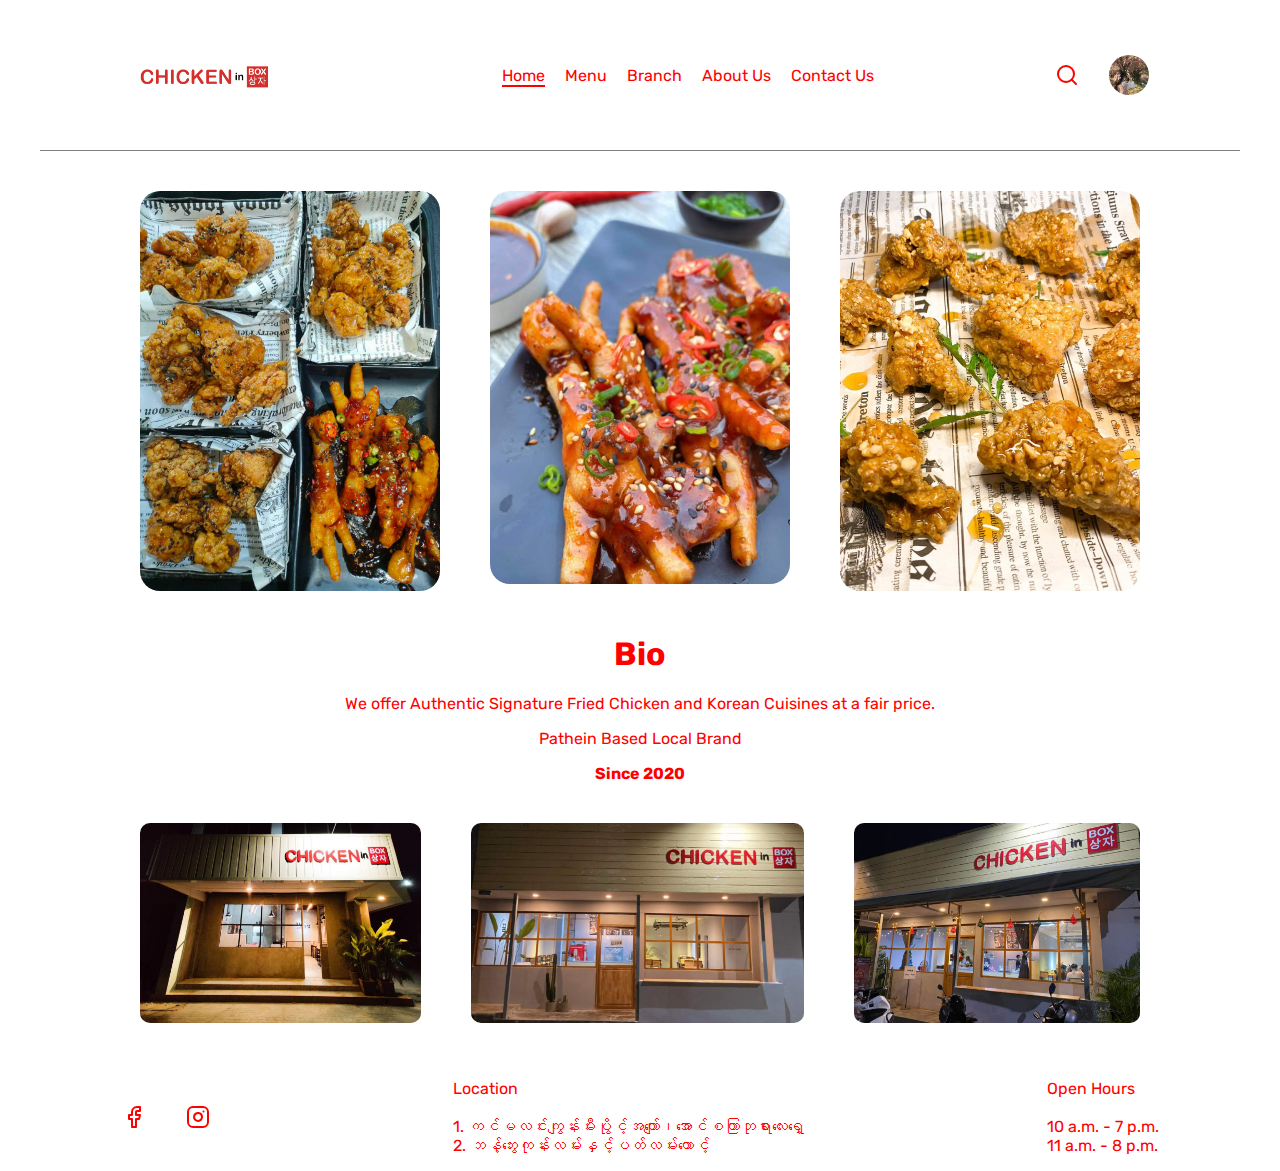
<file: index.html>
<!DOCTYPE html>
<html lang="en">
  <head>
    <meta charset="UTF-8" />
    <meta http-equiv="X-UA-Compatible" content="IE=edge" />
    <meta name="viewport" content="width=device-width, initial-scale=1.0" />
    <title>CIB - Restaurant</title>
    <link rel="stylesheet" href="./css/index.css" />
  </head>
  <body>
    <nav class="head-nav">
      <div class="logo">
        <img src="./images/PNG_Standard_Logo.png" class="logo-img" alt="" />
        <!-- <h1 class="logo-name">Chicken In Box</h1> -->
      </div>

      <div class="nav">
        <ul>
          <li><a href="#" class="underline">Home</a></li>
          <li><a href="menu.html">Menu</a></li>
          <li><a href="branch.html">Branch</a></li>
          <li><a href="#">About Us</a></li>
          <li><a href="#">Contact Us</a></li>
        </ul>
      </div>

      <div class="nav-right">
        <svg
          xmlns="http://www.w3.org/2000/svg"
          width="24"
          height="24"
          viewBox="0 0 24 24"
          fill="none"
          stroke="currentColor"
          stroke-width="2"
          stroke-linecap="round"
          stroke-linejoin="round"
          class="feather feather-search"
        >
          <circle cx="11" cy="11" r="8"></circle>
          <line x1="21" y1="21" x2="16.65" y2="16.65"></line>
        </svg>
        <img src="./images/pg.jpg" class="profile-img" alt="" />
      </div>
    </nav>

    <section class="CIB-body">
      <section class="left-body">
        <div class="main-item">
          <img src="./images/FB_IMG_1678706693869.jpg" class="img-one" alt="" />
        </div>

        <div class="main-item">
          <img src="./images/chicken-feet.jpg" class="img-two" alt="" />
        </div>

        <div class="main-item">
          <img
            src="./images/FB_IMG_1678706627878.jpg"
            class="img-three"
            alt=""
          />
        </div>
      </section>
    </section>

    <section class="bio">
      <h1>Bio</h1>
      <p>
        We offer Authentic Signature Fried Chicken and Korean Cuisines at a fair
        price.
      </p>
      <p>Pathein Based Local Brand</p>
      <strong>Since 2020</strong>
    </section>

    <section class="CIB-body">
      <section class="left-body">
        <div class="branch-img-container">
          <img src="./images/front-side-tcp.jpg" class="" alt="" />
        </div>

        <div class="branch-img-container">
          <img src="./images/front-side-one.jpg" class="" alt="" />
        </div>

        <div class="branch-img-container">
          <img src="./images/front-side-xcp.jpg" class="" alt="" />
        </div>
      </section>
    </section>

    <footer class="footer">
      <div class="left-footer">
        <svg
          xmlns="http://www.w3.org/2000/svg"
          width="24"
          height="24"
          viewBox="0 0 24 24"
          fill="none"
          stroke="currentColor"
          stroke-width="2"
          stroke-linecap="round"
          stroke-linejoin="round"
          class="feather feather-facebook"
        >
          <path
            d="M18 2h-3a5 5 0 0 0-5 5v3H7v4h3v8h4v-8h3l1-4h-4V7a1 1 0 0 1 1-1h3z"
          ></path>
        </svg>
        <svg
          xmlns="http://www.w3.org/2000/svg"
          width="24"
          height="24"
          viewBox="0 0 24 24"
          fill="none"
          stroke="currentColor"
          stroke-width="2"
          stroke-linecap="round"
          stroke-linejoin="round"
          class="feather feather-instagram"
        >
          <rect x="2" y="2" width="20" height="20" rx="5" ry="5"></rect>
          <path d="M16 11.37A4 4 0 1 1 12.63 8 4 4 0 0 1 16 11.37z"></path>
          <line x1="17.5" y1="6.5" x2="17.51" y2="6.5"></line>
        </svg>
      </div>

      <div class="middle-footer">
        <p>
          Location
          <br />
          <br />
          1. ကင်မလင်းကျွန်းမီးပွိုင့်အကျော်၊အောင်စကြာဘုရားလေးရှေ့
          <br />
          2. ဘန့်ဘွေးကုန်းလမ်းနှင့်ပတ်လမ်းထောင့်
        </p>
      </div>

      <div class="right-footer">
        <p>
          Open Hours
          <br />
          <br />
          10 a.m. - 7 p.m.
          <br />
          11 a.m. - 8 p.m.
        </p>
      </div>
    </footer>
  </body>
</html>
</file>
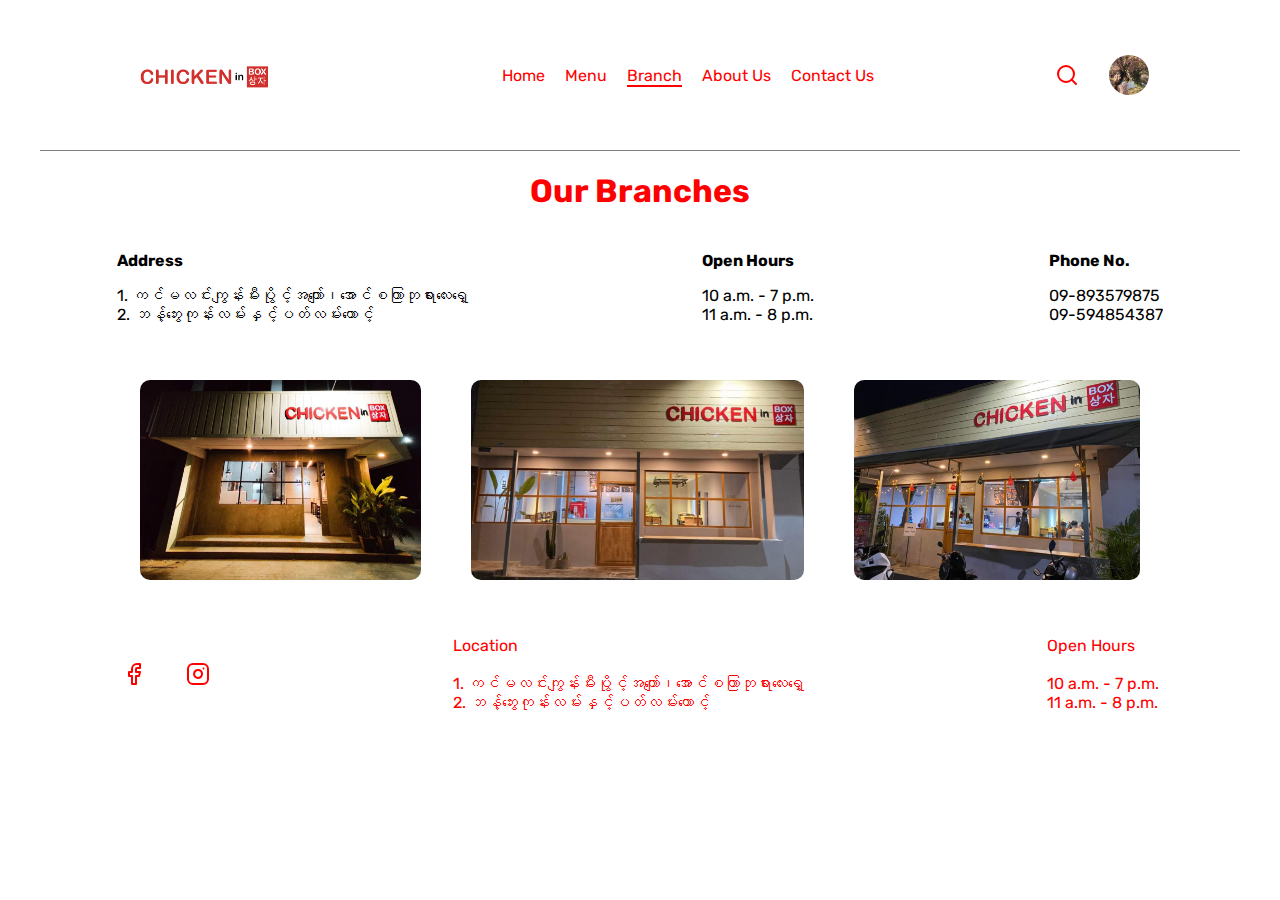
<file: branch.html>
<!DOCTYPE html>
<html lang="en">
  <head>
    <meta charset="UTF-8" />
    <meta http-equiv="X-UA-Compatible" content="IE=edge" />
    <meta name="viewport" content="width=device-width, initial-scale=1.0" />
    <title>CIB - Restaurant</title>
    <link rel="stylesheet" href="./css/index.css" />
  </head>
  <body>
    <nav class="head-nav">
      <div class="logo">
        <img src="./images/PNG_Standard_Logo.png" class="logo-img" alt="" />
        <!-- <h1 class="logo-name">Chicken In Box</h1> -->
      </div>

      <div class="nav">
        <ul>
          <li><a href="index.html">Home</a></li>
          <li><a href="menu.html">Menu</a></li>
          <li><a href="#" class="underline">Branch</a></li>
          <li><a href="#">About Us</a></li>
          <li><a href="#">Contact Us</a></li>
        </ul>
      </div>

      <div class="nav-right">
        <svg
          xmlns="http://www.w3.org/2000/svg"
          width="24"
          height="24"
          viewBox="0 0 24 24"
          fill="none"
          stroke="currentColor"
          stroke-width="2"
          stroke-linecap="round"
          stroke-linejoin="round"
          class="feather feather-search"
        >
          <circle cx="11" cy="11" r="8"></circle>
          <line x1="21" y1="21" x2="16.65" y2="16.65"></line>
        </svg>
        <img src="./images/pg.jpg" class="profile-img" alt="" />
      </div>
    </nav>

    <div class="branch">
      <h1>Our Branches</h1>
      <br />
      <div class="branch-list">
        <div class="address">
          <strong>Address</strong>
          <br />
          <p>
            1. ကင်မလင်းကျွန်းမီးပွိုင့်အကျော်၊အောင်စကြာဘုရားလေးရှေ့
            <br />
            2. ဘန့်ဘွေးကုန်းလမ်းနှင့်ပတ်လမ်းထောင့်
          </p>
        </div>

        <div class="time">
          <strong>Open Hours</strong>
          <br />
          <p>
            10 a.m. - 7 p.m.
            <br />
            11 a.m. - 8 p.m.
          </p>
        </div>

        <div class="phone">
          <strong>Phone No.</strong>
          <br />
          <p>
            09-893579875
            <br />
            09-594854387
          </p>
        </div>
      </div>
    </div>

    <section class="CIB-body">
      <section class="left-body">
        <div class="branch-img-container">
          <img src="./images/front-side-tcp.jpg" class="" alt="" />
        </div>

        <div class="branch-img-container">
          <img src="./images/front-side-one.jpg" class="" alt="" />
        </div>

        <div class="branch-img-container">
          <img src="./images/front-side-xcp.jpg" class="" alt="" />
        </div>
      </section>
    </section>

    <footer class="footer">
      <div class="left-footer">
        <svg
          xmlns="http://www.w3.org/2000/svg"
          width="24"
          height="24"
          viewBox="0 0 24 24"
          fill="none"
          stroke="currentColor"
          stroke-width="2"
          stroke-linecap="round"
          stroke-linejoin="round"
          class="feather feather-facebook"
        >
          <path
            d="M18 2h-3a5 5 0 0 0-5 5v3H7v4h3v8h4v-8h3l1-4h-4V7a1 1 0 0 1 1-1h3z"
          ></path>
        </svg>
        <svg
          xmlns="http://www.w3.org/2000/svg"
          width="24"
          height="24"
          viewBox="0 0 24 24"
          fill="none"
          stroke="currentColor"
          stroke-width="2"
          stroke-linecap="round"
          stroke-linejoin="round"
          class="feather feather-instagram"
        >
          <rect x="2" y="2" width="20" height="20" rx="5" ry="5"></rect>
          <path d="M16 11.37A4 4 0 1 1 12.63 8 4 4 0 0 1 16 11.37z"></path>
          <line x1="17.5" y1="6.5" x2="17.51" y2="6.5"></line>
        </svg>
      </div>

      <div class="middle-footer">
        <p>
          Location
          <br />
          <br />
          1. ကင်မလင်းကျွန်းမီးပွိုင့်အကျော်၊အောင်စကြာဘုရားလေးရှေ့
          <br />
          2. ဘန့်ဘွေးကုန်းလမ်းနှင့်ပတ်လမ်းထောင့်
        </p>
      </div>

      <div class="right-footer">
        <p>
          Open Hours
          <br />
          <br />
          10 a.m. - 7 p.m.
          <br />
          11 a.m. - 8 p.m.
        </p>
      </div>
    </footer>
  </body>
</html>
</file>
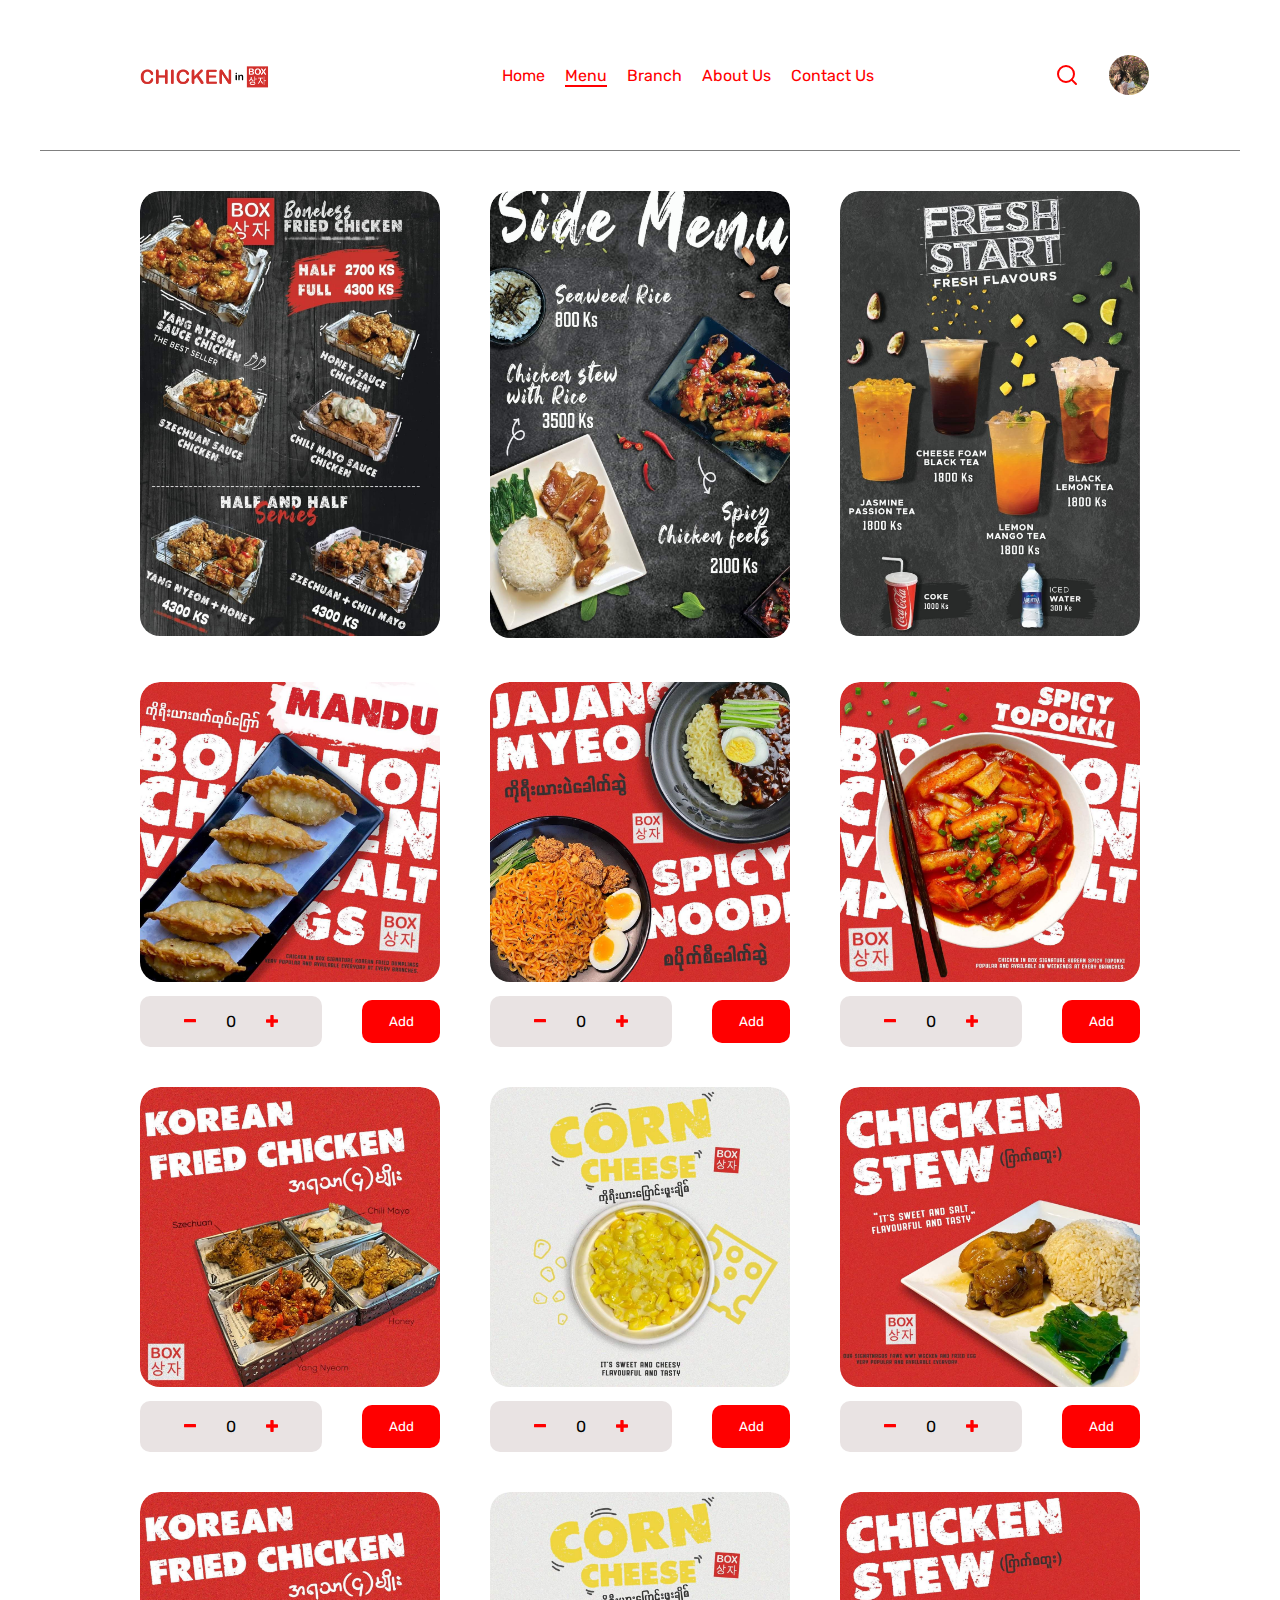
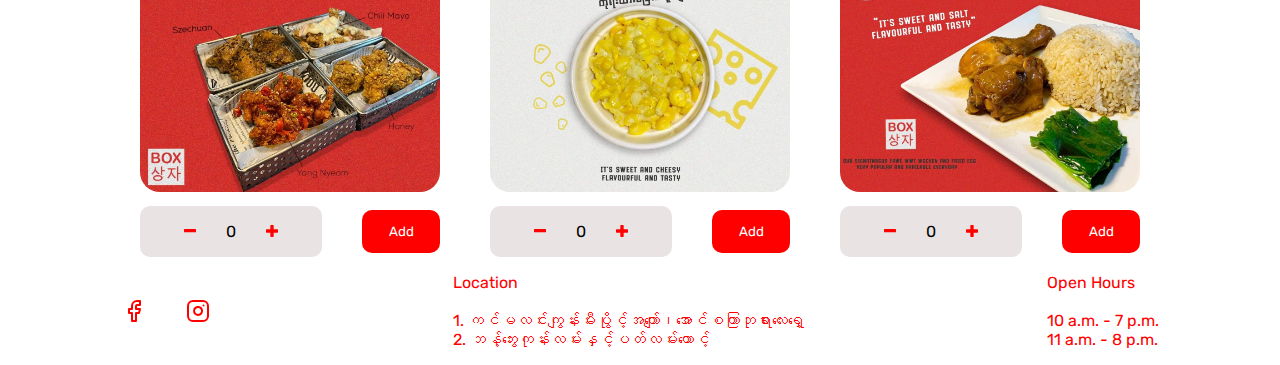
<file: menu.html>
<!DOCTYPE html>
<html lang="en">
  <head>
    <meta charset="UTF-8" />
    <meta http-equiv="X-UA-Compatible" content="IE=edge" />
    <meta name="viewport" content="width=device-width, initial-scale=1.0" />
    <title>CIB - Restaurant</title>
    <link rel="stylesheet" href="./css/index.css" />
  </head>
  <body>
    <nav class="head-nav">
      <div class="logo">
        <img src="./images/PNG_Standard_Logo.png" class="logo-img" alt="" />
        <!-- <h1 class="logo-name">Chicken In Box</h1> -->
      </div>

      <div class="nav">
        <ul>
          <li><a href="./index.html">Home</a></li>
          <li><a href="#" class="underline">Menu</a></li>
          <li><a href="./branch.html">Branch</a></li>
          <li><a href="#">About Us</a></li>
          <li><a href="#">Contact Us</a></li>
        </ul>
      </div>

      <div class="nav-right">
        <svg
          xmlns="http://www.w3.org/2000/svg"
          width="24"
          height="24"
          viewBox="0 0 24 24"
          fill="none"
          stroke="currentColor"
          stroke-width="2"
          stroke-linecap="round"
          stroke-linejoin="round"
          class="feather feather-search"
        >
          <circle cx="11" cy="11" r="8"></circle>
          <line x1="21" y1="21" x2="16.65" y2="16.65"></line>
        </svg>
        <img src="./images/pg.jpg" class="profile-img" alt="" />
      </div>
    </nav>

    <section class="CIB-body">
      <section class="left-body">
        <div class="main-item">
          <div class="img-container">
            <img src="./images/chicken-menu.jpg" class="img-one" alt="" />
          </div>
        </div>

        <div class="main-item">
          <div class="img-container">
            <img src="./images/side-menu.jpg" class="img-two" alt="" />
          </div>
        </div>

        <div class="main-item">
          <div class="img-container">
            <img src="./images/drinks.jpg" class="img-three" alt="" />
          </div>
        </div>
      </section>
    </section>

    <section class="CIB-body">
      <section class="left-body">
        <div class="menu-item">
          <div class="img-container">
            <img src="./images/mandu.jpg" class="img-one" alt="" />
          </div>
          <div class="shop">
            <div class="shop-list">
              <svg
                width="12"
                height="4"
                xmlns="http://www.w3.org/2000/svg"
                xmlns:xlink="http://www.w3.org/1999/xlink"
              >
                <defs>
                  <path
                    d="M11.357 3.332A.641.641 0 0 0 12 2.69V.643A.641.641 0 0 0 11.357 0H.643A.641.641 0 0 0 0 .643v2.046c0 .357.287.643.643.643h10.714Z"
                    id="a"
                  />
                </defs>
                <use fill="red" fill-rule="nonzero" xlink:href="#a" />
              </svg>
              <p>0</p>
              <svg
                width="12"
                height="12"
                xmlns="http://www.w3.org/2000/svg"
                xmlns:xlink="http://www.w3.org/1999/xlink"
              >
                <defs>
                  <path
                    d="M12 7.023V4.977a.641.641 0 0 0-.643-.643h-3.69V.643A.641.641 0 0 0 7.022 0H4.977a.641.641 0 0 0-.643.643v3.69H.643A.641.641 0 0 0 0 4.978v2.046c0 .356.287.643.643.643h3.69v3.691c0 .356.288.643.644.643h2.046a.641.641 0 0 0 .643-.643v-3.69h3.691A.641.641 0 0 0 12 7.022Z"
                    id="b"
                  />
                </defs>
                <use fill="red" fill-rule="nonzero" xlink:href="#b" />
              </svg>
            </div>

            <button class="add-to-cart">
              <p>Add</p>
            </button>
          </div>
        </div>

        <div class="menu-item">
          <div class="img-container">
            <img src="./images/spicy-noodle.jpg" class="img-two" alt="" />
          </div>
          <div class="shop">
            <div class="shop-list">
              <svg
                width="12"
                height="4"
                xmlns="http://www.w3.org/2000/svg"
                xmlns:xlink="http://www.w3.org/1999/xlink"
              >
                <defs>
                  <path
                    d="M11.357 3.332A.641.641 0 0 0 12 2.69V.643A.641.641 0 0 0 11.357 0H.643A.641.641 0 0 0 0 .643v2.046c0 .357.287.643.643.643h10.714Z"
                    id="a"
                  />
                </defs>
                <use fill="red" fill-rule="nonzero" xlink:href="#a" />
              </svg>
              <p>0</p>
              <svg
                width="12"
                height="12"
                xmlns="http://www.w3.org/2000/svg"
                xmlns:xlink="http://www.w3.org/1999/xlink"
              >
                <defs>
                  <path
                    d="M12 7.023V4.977a.641.641 0 0 0-.643-.643h-3.69V.643A.641.641 0 0 0 7.022 0H4.977a.641.641 0 0 0-.643.643v3.69H.643A.641.641 0 0 0 0 4.978v2.046c0 .356.287.643.643.643h3.69v3.691c0 .356.288.643.644.643h2.046a.641.641 0 0 0 .643-.643v-3.69h3.691A.641.641 0 0 0 12 7.022Z"
                    id="b"
                  />
                </defs>
                <use fill="red" fill-rule="nonzero" xlink:href="#b" />
              </svg>
            </div>

            <button class="add-to-cart">
              <p>Add</p>
            </button>
          </div>
        </div>

        <div class="menu-item">
          <div class="img-container">
            <img src="./images/topokki.jpg" class="img-three" alt="" />
          </div>
          <div class="shop">
            <div class="shop-list">
              <svg
                width="12"
                height="4"
                xmlns="http://www.w3.org/2000/svg"
                xmlns:xlink="http://www.w3.org/1999/xlink"
              >
                <defs>
                  <path
                    d="M11.357 3.332A.641.641 0 0 0 12 2.69V.643A.641.641 0 0 0 11.357 0H.643A.641.641 0 0 0 0 .643v2.046c0 .357.287.643.643.643h10.714Z"
                    id="a"
                  />
                </defs>
                <use fill="red" fill-rule="nonzero" xlink:href="#a" />
              </svg>
              <p>0</p>
              <svg
                width="12"
                height="12"
                xmlns="http://www.w3.org/2000/svg"
                xmlns:xlink="http://www.w3.org/1999/xlink"
              >
                <defs>
                  <path
                    d="M12 7.023V4.977a.641.641 0 0 0-.643-.643h-3.69V.643A.641.641 0 0 0 7.022 0H4.977a.641.641 0 0 0-.643.643v3.69H.643A.641.641 0 0 0 0 4.978v2.046c0 .356.287.643.643.643h3.69v3.691c0 .356.288.643.644.643h2.046a.641.641 0 0 0 .643-.643v-3.69h3.691A.641.641 0 0 0 12 7.022Z"
                    id="b"
                  />
                </defs>
                <use fill="red" fill-rule="nonzero" xlink:href="#b" />
              </svg>
            </div>

            <button class="add-to-cart">
              <p>Add</p>
            </button>
          </div>
        </div>
      </section>
    </section>

    <section class="CIB-body">
      <section class="left-body">
        <div class="menu-item">
          <div class="img-container">
            <img src="./images/four-taste.jpg" class="img-one" alt="" />
          </div>
          <div class="shop">
            <div class="shop-list">
              <svg
                width="12"
                height="4"
                xmlns="http://www.w3.org/2000/svg"
                xmlns:xlink="http://www.w3.org/1999/xlink"
              >
                <defs>
                  <path
                    d="M11.357 3.332A.641.641 0 0 0 12 2.69V.643A.641.641 0 0 0 11.357 0H.643A.641.641 0 0 0 0 .643v2.046c0 .357.287.643.643.643h10.714Z"
                    id="a"
                  />
                </defs>
                <use fill="red" fill-rule="nonzero" xlink:href="#a" />
              </svg>
              <p>0</p>
              <svg
                width="12"
                height="12"
                xmlns="http://www.w3.org/2000/svg"
                xmlns:xlink="http://www.w3.org/1999/xlink"
              >
                <defs>
                  <path
                    d="M12 7.023V4.977a.641.641 0 0 0-.643-.643h-3.69V.643A.641.641 0 0 0 7.022 0H4.977a.641.641 0 0 0-.643.643v3.69H.643A.641.641 0 0 0 0 4.978v2.046c0 .356.287.643.643.643h3.69v3.691c0 .356.288.643.644.643h2.046a.641.641 0 0 0 .643-.643v-3.69h3.691A.641.641 0 0 0 12 7.022Z"
                    id="b"
                  />
                </defs>
                <use fill="red" fill-rule="nonzero" xlink:href="#b" />
              </svg>
            </div>

            <button class="add-to-cart">
              <p>Add</p>
            </button>
          </div>
        </div>

        <div class="menu-item">
          <div class="img-container">
            <img src="./images/corn-cheese.jpg" class="img-two" alt="" />
          </div>
          <div class="shop">
            <div class="shop-list">
              <svg
                width="12"
                height="4"
                xmlns="http://www.w3.org/2000/svg"
                xmlns:xlink="http://www.w3.org/1999/xlink"
              >
                <defs>
                  <path
                    d="M11.357 3.332A.641.641 0 0 0 12 2.69V.643A.641.641 0 0 0 11.357 0H.643A.641.641 0 0 0 0 .643v2.046c0 .357.287.643.643.643h10.714Z"
                    id="a"
                  />
                </defs>
                <use fill="red" fill-rule="nonzero" xlink:href="#a" />
              </svg>
              <p>0</p>
              <svg
                width="12"
                height="12"
                xmlns="http://www.w3.org/2000/svg"
                xmlns:xlink="http://www.w3.org/1999/xlink"
              >
                <defs>
                  <path
                    d="M12 7.023V4.977a.641.641 0 0 0-.643-.643h-3.69V.643A.641.641 0 0 0 7.022 0H4.977a.641.641 0 0 0-.643.643v3.69H.643A.641.641 0 0 0 0 4.978v2.046c0 .356.287.643.643.643h3.69v3.691c0 .356.288.643.644.643h2.046a.641.641 0 0 0 .643-.643v-3.69h3.691A.641.641 0 0 0 12 7.022Z"
                    id="b"
                  />
                </defs>
                <use fill="red" fill-rule="nonzero" xlink:href="#b" />
              </svg>
            </div>

            <button class="add-to-cart">
              <p>Add</p>
            </button>
          </div>
        </div>

        <div class="menu-item">
          <div class="img-container">
            <img src="./images/chicken-stew.jpg" class="img-three" alt="" />
          </div>

          <div class="shop">
            <div class="shop-list">
              <svg
                width="12"
                height="4"
                xmlns="http://www.w3.org/2000/svg"
                xmlns:xlink="http://www.w3.org/1999/xlink"
              >
                <defs>
                  <path
                    d="M11.357 3.332A.641.641 0 0 0 12 2.69V.643A.641.641 0 0 0 11.357 0H.643A.641.641 0 0 0 0 .643v2.046c0 .357.287.643.643.643h10.714Z"
                    id="a"
                  />
                </defs>
                <use fill="red" fill-rule="nonzero" xlink:href="#a" />
              </svg>
              <p>0</p>
              <svg
                width="12"
                height="12"
                xmlns="http://www.w3.org/2000/svg"
                xmlns:xlink="http://www.w3.org/1999/xlink"
              >
                <defs>
                  <path
                    d="M12 7.023V4.977a.641.641 0 0 0-.643-.643h-3.69V.643A.641.641 0 0 0 7.022 0H4.977a.641.641 0 0 0-.643.643v3.69H.643A.641.641 0 0 0 0 4.978v2.046c0 .356.287.643.643.643h3.69v3.691c0 .356.288.643.644.643h2.046a.641.641 0 0 0 .643-.643v-3.69h3.691A.641.641 0 0 0 12 7.022Z"
                    id="b"
                  />
                </defs>
                <use fill="red" fill-rule="nonzero" xlink:href="#b" />
              </svg>
            </div>

            <button class="add-to-cart">
              <p>Add</p>
            </button>
          </div>
        </div>
      </section>
    </section>

    <!-- Slider -->
    <section class="slider-container">
      <section class="left-body">
        <div class="menu-item">
          <div class="img-container">
            <img src="./images/four-taste.jpg" class="img-one" alt="" />
          </div>
          <div class="shop">
            <div class="shop-list">
              <svg
                width="12"
                height="4"
                xmlns="http://www.w3.org/2000/svg"
                xmlns:xlink="http://www.w3.org/1999/xlink"
              >
                <defs>
                  <path
                    d="M11.357 3.332A.641.641 0 0 0 12 2.69V.643A.641.641 0 0 0 11.357 0H.643A.641.641 0 0 0 0 .643v2.046c0 .357.287.643.643.643h10.714Z"
                    id="a"
                  />
                </defs>
                <use fill="red" fill-rule="nonzero" xlink:href="#a" />
              </svg>
              <p>0</p>
              <svg
                width="12"
                height="12"
                xmlns="http://www.w3.org/2000/svg"
                xmlns:xlink="http://www.w3.org/1999/xlink"
              >
                <defs>
                  <path
                    d="M12 7.023V4.977a.641.641 0 0 0-.643-.643h-3.69V.643A.641.641 0 0 0 7.022 0H4.977a.641.641 0 0 0-.643.643v3.69H.643A.641.641 0 0 0 0 4.978v2.046c0 .356.287.643.643.643h3.69v3.691c0 .356.288.643.644.643h2.046a.641.641 0 0 0 .643-.643v-3.69h3.691A.641.641 0 0 0 12 7.022Z"
                    id="b"
                  />
                </defs>
                <use fill="red" fill-rule="nonzero" xlink:href="#b" />
              </svg>
            </div>

            <button class="add-to-cart">
              <p>Add</p>
            </button>
          </div>
        </div>
        <div class="menu-item">
          <div class="img-container">
            <img src="./images/corn-cheese.jpg" class="img-two" alt="" />
          </div>
          <div class="shop">
            <div class="shop-list">
              <svg
                width="12"
                height="4"
                xmlns="http://www.w3.org/2000/svg"
                xmlns:xlink="http://www.w3.org/1999/xlink"
              >
                <defs>
                  <path
                    d="M11.357 3.332A.641.641 0 0 0 12 2.69V.643A.641.641 0 0 0 11.357 0H.643A.641.641 0 0 0 0 .643v2.046c0 .357.287.643.643.643h10.714Z"
                    id="a"
                  />
                </defs>
                <use fill="red" fill-rule="nonzero" xlink:href="#a" />
              </svg>
              <p>0</p>
              <svg
                width="12"
                height="12"
                xmlns="http://www.w3.org/2000/svg"
                xmlns:xlink="http://www.w3.org/1999/xlink"
              >
                <defs>
                  <path
                    d="M12 7.023V4.977a.641.641 0 0 0-.643-.643h-3.69V.643A.641.641 0 0 0 7.022 0H4.977a.641.641 0 0 0-.643.643v3.69H.643A.641.641 0 0 0 0 4.978v2.046c0 .356.287.643.643.643h3.69v3.691c0 .356.288.643.644.643h2.046a.641.641 0 0 0 .643-.643v-3.69h3.691A.641.641 0 0 0 12 7.022Z"
                    id="b"
                  />
                </defs>
                <use fill="red" fill-rule="nonzero" xlink:href="#b" />
              </svg>
            </div>

            <button class="add-to-cart">
              <p>Add</p>
            </button>
          </div>
        </div>
        <div class="menu-item">
          <div class="img-container">
            <img src="./images/chicken-stew.jpg" class="img-three" alt="" />
          </div>

          <div class="shop">
            <div class="shop-list">
              <svg
                width="12"
                height="4"
                xmlns="http://www.w3.org/2000/svg"
                xmlns:xlink="http://www.w3.org/1999/xlink"
              >
                <defs>
                  <path
                    d="M11.357 3.332A.641.641 0 0 0 12 2.69V.643A.641.641 0 0 0 11.357 0H.643A.641.641 0 0 0 0 .643v2.046c0 .357.287.643.643.643h10.714Z"
                    id="a"
                  />
                </defs>
                <use fill="red" fill-rule="nonzero" xlink:href="#a" />
              </svg>
              <p>0</p>
              <svg
                width="12"
                height="12"
                xmlns="http://www.w3.org/2000/svg"
                xmlns:xlink="http://www.w3.org/1999/xlink"
              >
                <defs>
                  <path
                    d="M12 7.023V4.977a.641.641 0 0 0-.643-.643h-3.69V.643A.641.641 0 0 0 7.022 0H4.977a.641.641 0 0 0-.643.643v3.69H.643A.641.641 0 0 0 0 4.978v2.046c0 .356.287.643.643.643h3.69v3.691c0 .356.288.643.644.643h2.046a.641.641 0 0 0 .643-.643v-3.69h3.691A.641.641 0 0 0 12 7.022Z"
                    id="b"
                  />
                </defs>
                <use fill="red" fill-rule="nonzero" xlink:href="#b" />
              </svg>
            </div>

            <button class="add-to-cart">
              <p>Add</p>
            </button>
          </div>
        </div>
        <div class="menu-item">
          <div class="img-container">
            <img src="./images/chicken-stew.jpg" class="img-three" alt="" />
          </div>

          <div class="shop">
            <div class="shop-list">
              <svg
                width="12"
                height="4"
                xmlns="http://www.w3.org/2000/svg"
                xmlns:xlink="http://www.w3.org/1999/xlink"
              >
                <defs>
                  <path
                    d="M11.357 3.332A.641.641 0 0 0 12 2.69V.643A.641.641 0 0 0 11.357 0H.643A.641.641 0 0 0 0 .643v2.046c0 .357.287.643.643.643h10.714Z"
                    id="a"
                  />
                </defs>
                <use fill="red" fill-rule="nonzero" xlink:href="#a" />
              </svg>
              <p>0</p>
              <svg
                width="12"
                height="12"
                xmlns="http://www.w3.org/2000/svg"
                xmlns:xlink="http://www.w3.org/1999/xlink"
              >
                <defs>
                  <path
                    d="M12 7.023V4.977a.641.641 0 0 0-.643-.643h-3.69V.643A.641.641 0 0 0 7.022 0H4.977a.641.641 0 0 0-.643.643v3.69H.643A.641.641 0 0 0 0 4.978v2.046c0 .356.287.643.643.643h3.69v3.691c0 .356.288.643.644.643h2.046a.641.641 0 0 0 .643-.643v-3.69h3.691A.641.641 0 0 0 12 7.022Z"
                    id="b"
                  />
                </defs>
                <use fill="red" fill-rule="nonzero" xlink:href="#b" />
              </svg>
            </div>

            <button class="add-to-cart">
              <p>Add</p>
            </button>
          </div>
        </div>
        <div class="menu-item">
          <div class="img-container">
            <img src="./images/chicken-stew.jpg" class="img-three" alt="" />
          </div>

          <div class="shop">
            <div class="shop-list">
              <svg
                width="12"
                height="4"
                xmlns="http://www.w3.org/2000/svg"
                xmlns:xlink="http://www.w3.org/1999/xlink"
              >
                <defs>
                  <path
                    d="M11.357 3.332A.641.641 0 0 0 12 2.69V.643A.641.641 0 0 0 11.357 0H.643A.641.641 0 0 0 0 .643v2.046c0 .357.287.643.643.643h10.714Z"
                    id="a"
                  />
                </defs>
                <use fill="red" fill-rule="nonzero" xlink:href="#a" />
              </svg>
              <p>0</p>
              <svg
                width="12"
                height="12"
                xmlns="http://www.w3.org/2000/svg"
                xmlns:xlink="http://www.w3.org/1999/xlink"
              >
                <defs>
                  <path
                    d="M12 7.023V4.977a.641.641 0 0 0-.643-.643h-3.69V.643A.641.641 0 0 0 7.022 0H4.977a.641.641 0 0 0-.643.643v3.69H.643A.641.641 0 0 0 0 4.978v2.046c0 .356.287.643.643.643h3.69v3.691c0 .356.288.643.644.643h2.046a.641.641 0 0 0 .643-.643v-3.69h3.691A.641.641 0 0 0 12 7.022Z"
                    id="b"
                  />
                </defs>
                <use fill="red" fill-rule="nonzero" xlink:href="#b" />
              </svg>
            </div>

            <button class="add-to-cart">
              <p>Add</p>
            </button>
          </div>
        </div>
      </section>
    </section>

    <footer class="footer">
      <div class="left-footer">
        <svg
          xmlns="http://www.w3.org/2000/svg"
          width="24"
          height="24"
          viewBox="0 0 24 24"
          fill="none"
          stroke="currentColor"
          stroke-width="2"
          stroke-linecap="round"
          stroke-linejoin="round"
          class="feather feather-facebook"
        >
          <path
            d="M18 2h-3a5 5 0 0 0-5 5v3H7v4h3v8h4v-8h3l1-4h-4V7a1 1 0 0 1 1-1h3z"
          ></path>
        </svg>
        <svg
          xmlns="http://www.w3.org/2000/svg"
          width="24"
          height="24"
          viewBox="0 0 24 24"
          fill="none"
          stroke="currentColor"
          stroke-width="2"
          stroke-linecap="round"
          stroke-linejoin="round"
          class="feather feather-instagram"
        >
          <rect x="2" y="2" width="20" height="20" rx="5" ry="5"></rect>
          <path d="M16 11.37A4 4 0 1 1 12.63 8 4 4 0 0 1 16 11.37z"></path>
          <line x1="17.5" y1="6.5" x2="17.51" y2="6.5"></line>
        </svg>
      </div>

      <div class="middle-footer">
        <p>
          Location
          <br />
          <br />
          1. ကင်မလင်းကျွန်းမီးပွိုင့်အကျော်၊အောင်စကြာဘုရားလေးရှေ့
          <br />
          2. ဘန့်ဘွေးကုန်းလမ်းနှင့်ပတ်လမ်းထောင့်
        </p>
      </div>

      <div class="right-footer">
        <p>
          Open Hours
          <br />
          <br />
          10 a.m. - 7 p.m.
          <br />
          11 a.m. - 8 p.m.
        </p>
      </div>
    </footer>
  </body>
</html>
</file>
<file: css/index.css>
@import url("https://fonts.googleapis.com/css2?family=Rubik:wght@500&display=swap");

* {
  font-family: "Rubik", sans-serif;
}

body {
  padding: 0;
  margin: 0;
  box-sizing: border-box;
}

.head-nav {
  display: flex;
  justify-content: space-around;
  align-items: center;
  max-width: 1200px;
  margin: 0 auto;
  border-bottom: 1px solid gray;
}

.logo {
  display: flex;
  justify-content: center;
  align-items: center;
  gap: 10px;
}

.logo-img {
  width: 150px;
}
.logo-name {
  color: red;
}

.nav {
}

ul {
  list-style-type: none;
  display: flex;
  gap: 20px;
}

a {
  text-decoration: none;
  color: red;
}
a:hover {
  color: black;
}
.nav ul a.underline {
  border-bottom: 2px solid red;
}

.nav-right {
  display: flex;
  justify-content: center;
  align-items: center;
  gap: 30px;
}

.feather-search {
  color: red;
}
.feather-search:hover {
  color: black;
}

.profile-img {
  width: 40px;
  height: 40px;
  border-radius: 50%;
}

.CIB-body {
  max-width: 1000px;
  margin: 40px auto;
}

.left-body {
  display: flex;
  gap: 50px;
}

.img-one {
  width: 300px;
  border-radius: 20px;
  transition: 1s;
}
/* .img-one:hover {
  transform: scale(1.1);
  filter: contrast(100%);
} */
.img-two {
  width: 300px;
  border-radius: 20px;
  transition: 1s;
}
/* .img-two:hover {
  transform: scale(1.1);
  filter: contrast(100%);
} */
.img-three {
  width: 300px;
  border-radius: 20px;
  transition: 1s ease-in-out;
}
/* .img-three:hover {
  transform: scale(1.1);
  filter: contrast(100%);
} */
.menu-item img:hover,
.main-item img:hover,
.img-container img:hover {
  transform: scale(1.05);
  filter: contrast(100%);
  cursor: pointer;
}
.img-container {
  overflow: hidden;
  border-radius: 20px;
}

.shop {
  display: flex;
  justify-content: space-between;
  align-items: center;
  gap: 30px;
  margin-top: 10px;
}
.shop-list {
  width: 100%;
  border-radius: 10px;
  background-color: rgb(233, 227, 227);
  display: flex;
  justify-content: center;
  align-items: center;
  gap: 30px;
  margin-right: 10px;
}
.shop-list:hover{
  cursor: pointer;
}

.add-to-cart {
  width: 120px;
  background-color: red;
  color: white;
  border: 0;
  border-radius: 10px;
  display: flex;
  justify-content: center;
  align-items: center;
}
.add-to-cart:hover {
  cursor: pointer;
  background-color: #c20707;
}

.bio {
  text-align: center;
  color: red;
}

.footer {
  display: flex;
  justify-content: space-around;
  align-items: center;
}
.left-footer {
  display: flex;
  gap: 40px;
}
.feather-facebook {
  color: red;
}
.feather-facebook:hover {
  color: black;
}

.feather-instagram {
  color: red;
}
.feather-instagram:hover {
  color: black;
}

.middle-footer {
  color: red;
}

.right-footer {
  color: red;
}

.branch {
}

.branch-list {
  display: flex;
  justify-content: space-around;
  align-items: center;
}

.branch h1 {
  color: red;
  text-align: center;
}
.branch-img-container {
  height: 200px;
}
.branch-img-container img {
  width: 100%;
  height: 100%;
  border-radius: 10px;
}
.address {
}

.time {
}

.phone {
}
/* SLider */
.slider-container {
  max-width: 1000px;
  margin: 0 auto;
  overflow: hidden;
  overflow-x: scroll;
  box-sizing: content-box;
}
</file>
